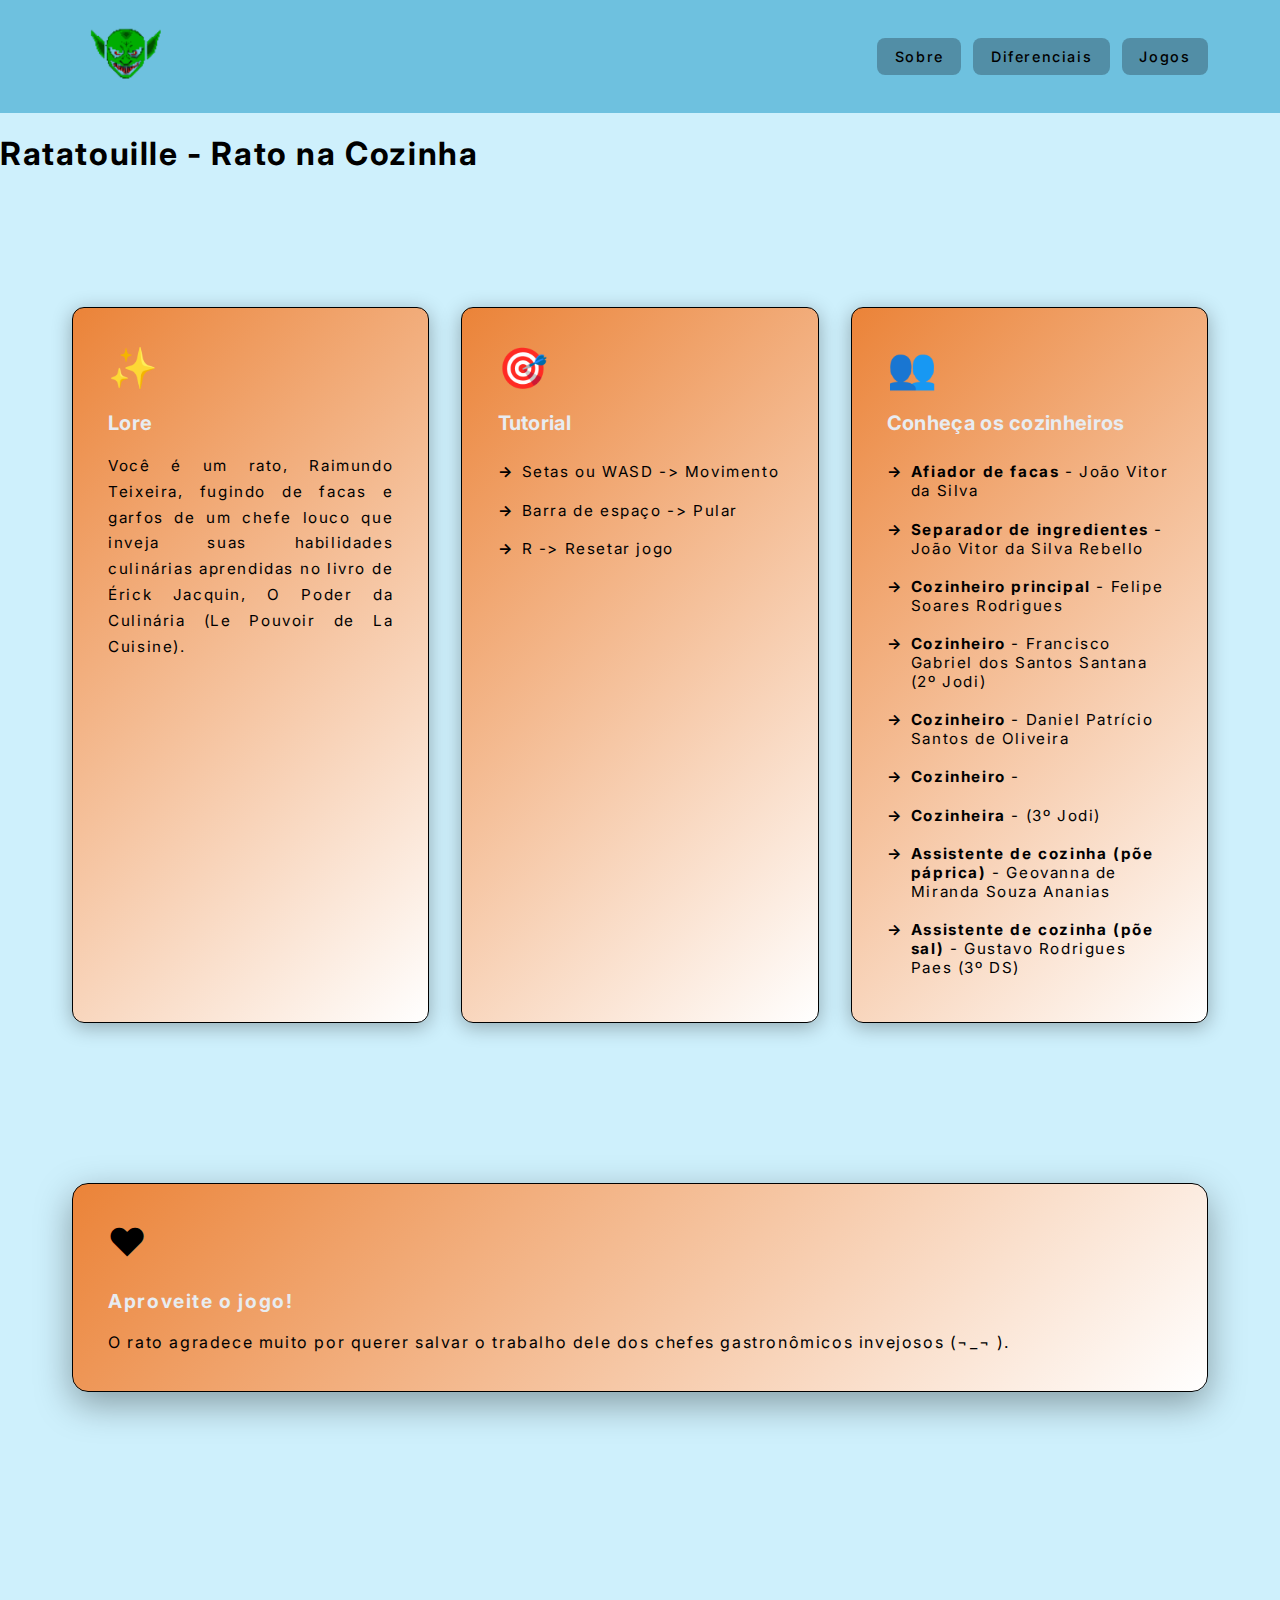
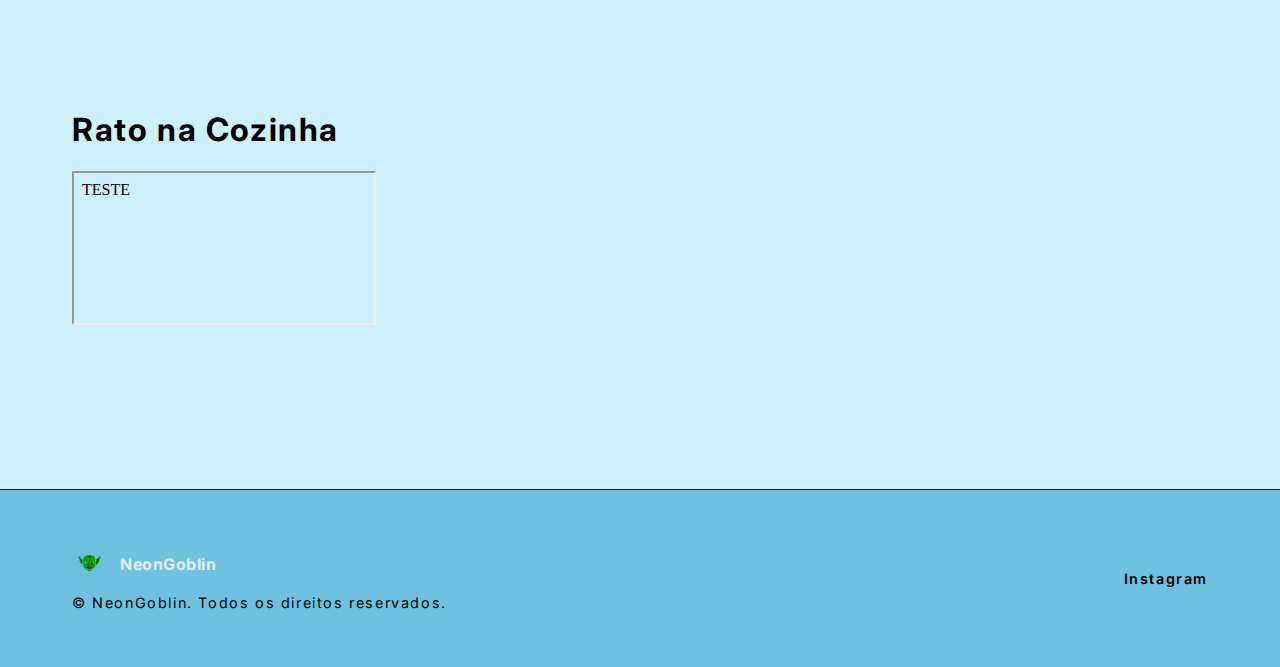
<file: index.html>
<!DOCTYPE html>
<html lang="pt-BR">
  <head>
    <meta charset="utf-8" />
    <meta name="viewport" content="width=device-width,initial-scale=1" />
    <meta http-equiv="X-UA-Compatible" content="IE=edge" />
    <meta name="theme-color" content="#0f1419" />
    <link rel="icon" href="assets/images/logo.png" />
    <title>Rato</title>
    <meta
      name="description"
      content="NeonGoblin — Juntos como Goblins, nossos jogos brilham mais que nosso nome."
    />
    <link rel="preconnect" href="https://fonts.gstatic.com" crossorigin />
    <link
      rel="preload"
      href="https://fonts.googleapis.com/css2?family=Press+Start+2P&family=Inter:wght@300;400;600;800&display=swap"
      as="style"
      onload="this.rel='stylesheet'"
    />
  <link rel="stylesheet" href="assets/css/styles.css" />
  </head>

  <body>
    <header class="site-header" role="banner">
      <div class="container header-inner">
        <a href="#hero" class="brand" aria-label="NeonGoblin Home">
          <img src="assets/images/logo.png" alt="NeonGoblin logo" class="logo" />
          <span class="brand-text">NeonGoblin</span>
        </a>
        <button
          class="menu-toggle"
          type="button"
          aria-label="Alternar navegação"
          aria-controls="primary-navigation"
          aria-expanded="false"
        >
          <span class="menu-bar"></span>
          <span class="menu-bar"></span>
          <span class="menu-bar"></span>
        </button>
        <nav
          class="main-nav"
          id="primary-navigation"
          role="navigation"
          aria-label="Navegação principal"
        >
          <ul>
            <li><a href="#about" class="nav-link">Sobre</a></li>
            <li><a href="#features" class="nav-link">Diferenciais</a></li>
            <li><a href="#games" class="nav-link">Jogos</a></li>
          </ul>
        </nav>
      </div>
    </header>

    <main id="main">
      <h1>Ratatouille - Rato na Cozinha</h1>
        <section id="about" class="about container" aria-labelledby="about-title">
        <div class="about-grid">
          <article class="card" data-card="vision">
            <div class="card-icon">✨</div>
            <h3>Lore</h3>
            <p class="about-text">
              Você é um rato, Raimundo Teixeira, fugindo de facas e garfos de um chefe louco que inveja suas habilidades culinárias aprendidas no livro de Érick Jacquin, O Poder da Culinária (Le Pouvoir de La Cuisine).
            </p>
          </article>

          <article class="card" data-card="values">
            <div class="card-icon">🎯</div>
            <h3>Tutorial</h3>
            <ul>
              <li>Setas ou WASD -> Movimento</li>
              <li>Barra de espaço -> Pular</li>
              <li>R -> Resetar jogo</li>
            </ul>
          </article>

          <article class="card team" data-card="team">
            <div class="card-icon">👥</div>
            <h3>Conheça os cozinheiros</h3>
            <ul>
              <li><strong>Afiador de facas</strong> - João Vitor da Silva</li>
              <li><strong>Separador de ingredientes</strong> - João Vitor da Silva Rebello</li>
              <li><strong>Cozinheiro principal</strong> - Felipe Soares Rodrigues</li>
              <li><strong>Cozinheiro</strong> - Francisco Gabriel dos Santos Santana (2º Jodi)</li>
              <li><strong>Cozinheiro</strong> - Daniel Patrício Santos de Oliveira</li>
              <li><strong>Cozinheiro</strong> - </li>
              <li><strong>Cozinheira</strong> - (3º Jodi)</li>
              <li><strong>Assistente de cozinha (põe páprica)</strong> - Geovanna de Miranda Souza Ananias </li>
              <li><strong>Assistente de cozinha (põe sal)</strong> - Gustavo Rodrigues Paes (3º DS)</li>
            </ul>
          </article>
        </div>
      </section>

      <section
        id="features"
        class="features container"
        aria-labelledby="features-title"
      >
        <div class="feature-grid">
          <article class="feature-card">
            <div class="feature-icon" aria-hidden="true">❤</div>
            <h3>Aproveite o jogo!</h3>
            <p>
              O rato agradece muito por querer salvar o trabalho dele dos chefes gastronômicos invejosos (¬_¬ ).
            </p>
          </article>
        </div>
      </section>

      <section id="games" class="games container" aria-labelledby="games-title">
        <div class="section-header">
          <h2 id="games-title">Jogo</h2>
          <div class="header-accent"></div>
        </div>
        <section class="intro">
        
          
    </section>
    <section class="jogo">
      <h1>Rato na Cozinha</h1>
        <iframe src="seila.html" frameborder="1"></iframe>        
      </section>
    </main>

    <footer id="contact" class="site-footer" role="contentinfo">
      <div class="container footer-inner">
        <div class="footer-brand">
          <p class="brand-inline">
            <img src="assets/images/logo.png" alt="NeonGoblin" class="logo-sml" /> NeonGoblin
          </p>
          <p class="muted">
            © <span id="year"></span> NeonGoblin. Todos os direitos reservados.
          </p>
        </div>
        <nav aria-label="Social">
          <ul class="social">
            <li>
              <a
                href="https://www.instagram.com/neongoblin.studios"
                aria-label="Instagram"
                class="social-link"
                target="_blank"
                rel="noopener"
                >Instagram</a
              >
            </li>
          </ul>
        </nav>
      </div>
    </footer>
    <div
      class="modal"
      id="game-modal"
      role="dialog"
      aria-modal="true"
      aria-hidden="true"
    >
      <div class="modal-backdrop" data-modal-close></div>
      <div class="modal-content" role="document">
        <button
          type="button"
          class="modal-close"
          aria-label="Fechar detalhes"
          data-modal-close
        >
          ×
        </button>
        <div class="modal-body">
          <h3 id="modal-title"></h3>
          <p id="modal-description"></p>
          <ul id="modal-tags" class="modal-tags"></ul>
          <div class="modal-footer">
            <span class="modal-platform"></span>
            <a
              href="https://www.instagram.com/neongoblin.studios"
              id="modal-link"
              target="_blank"
              rel="noopener"
              class="btn ghost"
              >Ver devlog</a
            >
          </div>
        </div>
      </div>
    </div>
    <button
      class="back-to-top"
      id="back-to-top"
      type="button"
      aria-label="Voltar ao topo"
    >
      ↑
    </button>
  <script src="assets/js/script.js" defer></script>
  </body>
</html>
</file>
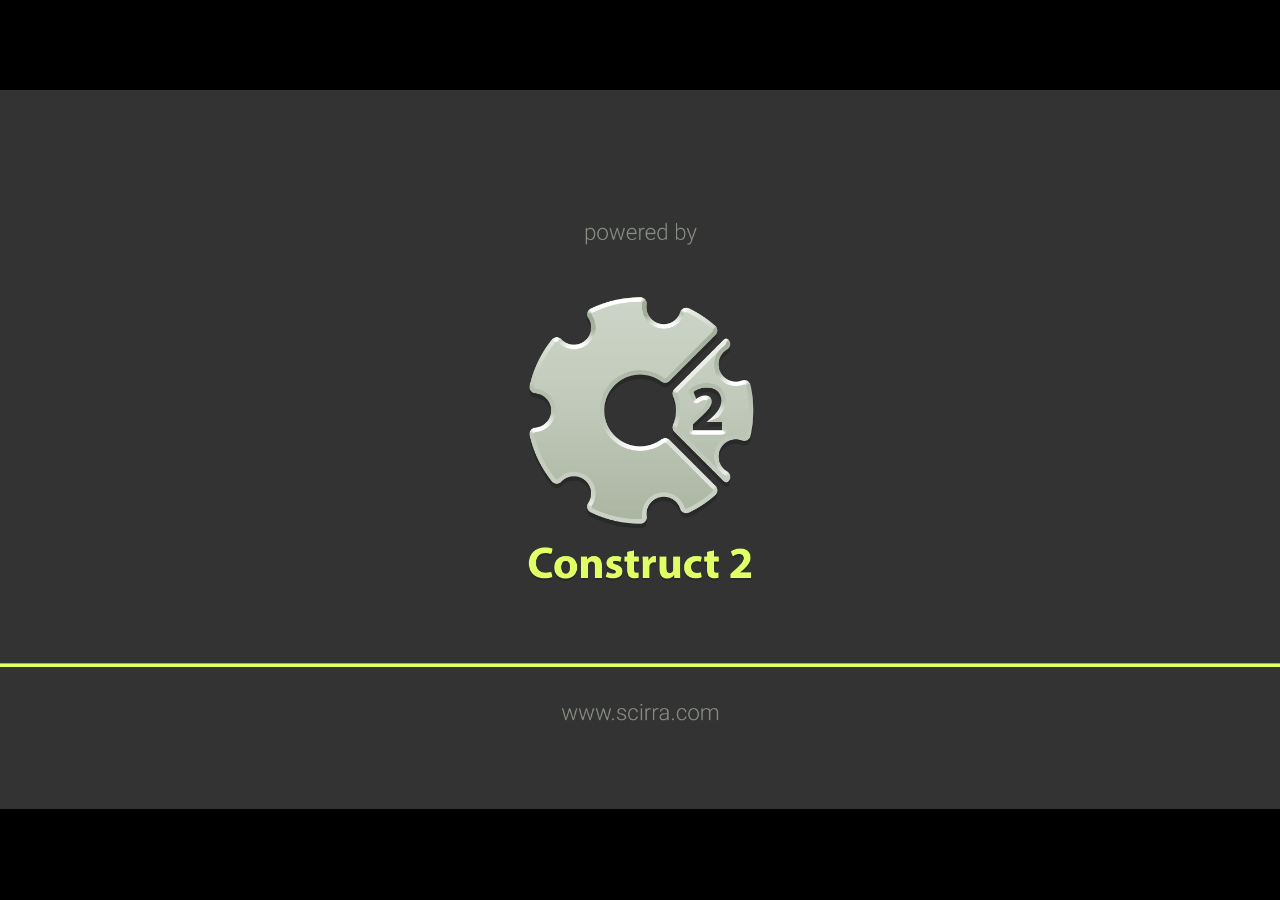
<file: rayinho/index.html>
﻿<!DOCTYPE html>
<html>
<head>
    <meta charset="UTF-8" />
	<meta http-equiv="X-UA-Compatible" content="IE=edge,chrome=1" />
	<title>rayinho</title>
	
	<!-- Standardised web app manifest -->
	<link rel="manifest" href="appmanifest.json" />
	
	<!-- Allow fullscreen mode on iOS devices. (These are Apple specific meta tags.) -->
	<meta name="viewport" content="width=device-width, initial-scale=1.0, maximum-scale=1.0, minimum-scale=1.0, user-scalable=no, minimal-ui" />
	<meta name="apple-mobile-web-app-capable" content="yes" />
	<meta name="apple-mobile-web-app-status-bar-style" content="black" />
	<link rel="apple-touch-icon" sizes="256x256" href="icon-256.png" />
	<meta name="HandheldFriendly" content="true" />
	
	<!-- Chrome for Android web app tags -->
	<meta name="mobile-web-app-capable" content="yes" />
	<link rel="shortcut icon" sizes="256x256" href="icon-256.png" />

    <!-- All margins and padding must be zero for the canvas to fill the screen. -->
	<style type="text/css">
		* {
			padding: 0;
			margin: 0;
		}
		html, body {
			background: #000;
			color: #fff;
			overflow: hidden;
			touch-action: none;
			-ms-touch-action: none;
		}
		canvas {
			touch-action-delay: none;
			touch-action: none;
			-ms-touch-action: none;
		}
    </style>
	

</head> 
 
<body> 
	<div id="fb-root"></div>
	
	<script>
	// Issue a warning if trying to preview an exported project on disk.
	(function(){
		// Check for running exported on file protocol
		if (window.location.protocol.substr(0, 4) === "file")
		{
			alert("Exported games won't work until you upload them. (When running on the file:/// protocol, browsers block many features from working for security reasons.)");
		}
	})();
	</script>
	
	<!-- The canvas must be inside a div called c2canvasdiv -->
	<div id="c2canvasdiv">
	
		<!-- The canvas the project will render to.  If you change its ID, don't forget to change the
		ID the runtime looks for in the jQuery events above (ready() and cr_sizeCanvas()). -->
		<canvas id="c2canvas" width="854" height="480">
			<!-- This text is displayed if the visitor's browser does not support HTML5.
			You can change it, but it is a good idea to link to a description of a browser
			and provide some links to download some popular HTML5-compatible browsers. -->
			<h1>Your browser does not appear to support HTML5.  Try upgrading your browser to the latest version.  <a href="http://www.whatbrowser.org">What is a browser?</a>
			<br/><br/><a href="http://www.microsoft.com/windows/internet-explorer/default.aspx">Microsoft Internet Explorer</a><br/>
			<a href="http://www.mozilla.com/firefox/">Mozilla Firefox</a><br/>
			<a href="http://www.google.com/chrome/">Google Chrome</a><br/>
			<a href="http://www.apple.com/safari/download/">Apple Safari</a></h1>
		</canvas>
		
	</div>
	
	<!-- Pages load faster with scripts at the bottom -->
	
	<!-- Construct 2 exported games require jQuery. -->
	<script src="jquery-3.4.1.min.js"></script>


	
    <!-- The runtime script.  You can rename it, but don't forget to rename the reference here as well.
    This file will have been minified and obfuscated if you enabled "Minify script" during export. -->
	<script src="c2runtime.js"></script>

    <script>
		// Start the Construct 2 project running on window load.
		jQuery(document).ready(function ()
		{			
			// Create new runtime using the c2canvas
			cr_createRuntime("c2canvas");
		});
		
		// Pause and resume on page becoming visible/invisible
		function onVisibilityChanged() {
			if (document.hidden || document.mozHidden || document.webkitHidden || document.msHidden)
				cr_setSuspended(true);
			else
				cr_setSuspended(false);
		};
		
		document.addEventListener("visibilitychange", onVisibilityChanged, false);
		document.addEventListener("mozvisibilitychange", onVisibilityChanged, false);
		document.addEventListener("webkitvisibilitychange", onVisibilityChanged, false);
		document.addEventListener("msvisibilitychange", onVisibilityChanged, false);
		
		function OnRegisterSWError(e)
		{
			console.warn("Failed to register service worker: ", e);
		};
		
		// Runtime calls this global method when ready to start caching (i.e. after startup).
		// This registers the service worker which caches resources for offline support.
		window.C2_RegisterSW = function C2_RegisterSW()
		{
			if (!navigator.serviceWorker)
				return;		// no SW support, ignore call
			
			try {
				navigator.serviceWorker.register("sw.js", { scope: "./" })
				.then(function (reg)
				{
					console.log("Registered service worker on " + reg.scope);
				})
				.catch(OnRegisterSWError);
			}
			catch (e)
			{
				OnRegisterSWError(e);
			}
		};
    </script>
</body> 
</html>
</file>
<file: assets/css/styles.css>
:root {
  --primary: ;
  --primary-dark: ;
  --accent: ;
  --accent-warm: ;
  --danger: ;
  --bg: #CEF0FC;
  --bg-alt: #CEF0FC; 
  --surface: #EB8338;
  --surface-light: #EB8338;
  --muted: ;
  --muted-light: ;
  --text: #000000;
  --text-light: #e8ecf1;
  --border: #6ec1df;
  --border-light: ;
  --glass: ;
  --glow-primary: ;
  --glow-accent: ;
}

* {
  box-sizing: border-box;
  -webkit-user-select: auto;
  user-select: auto;
}

html,
body {
  height: 100%;
  width: 100%;
  max-width: 100%;
  background: linear-gradient(180deg, var(--bg) 0%, var(--bg-alt) 100%);
}

body {
  margin: 0;
  font-family: "Segoe UI", Roboto, "Helvetica Neue", Inter, system-ui,
    -apple-system, Arial, sans-serif;
  background: linear-gradient(135deg, var(--bg) 0%, var(--bg-alt) 100%);
  color: var(--text);
  -webkit-font-smoothing: antialiased;
  -moz-osx-font-smoothing: grayscale;
  overflow-x: hidden;
  letter-spacing: 0.1em;
}

body.modal-open {
  overflow: hidden;
}

.container {
  max-width: 1200px;
  margin: 0 auto;
  padding: 0 2rem;
}

.site-header {
  position: sticky;
  top: 0;
  z-index: 60;
  backdrop-filter: blur(25px);
  background: #6ec1df;
  border-bottom: 1px solid var(--border);
  transition: all 0.3s ease;
}

.site-header.scrolled {
  background: rgba(3, 4, 5, 0.99);
  box-shadow: 0 8px 40px rgba(0, 0, 0, 0.5);
}

.header-inner {
  display: flex;
  align-items: center;
  justify-content: space-between;
  padding: -4rem 0;
  position: relative;
}

.brand {
  display: flex;
  align-items: center;
  gap: 0.75rem;
  text-decoration: none;
  color: inherit;
  transition: transform 0.3s ease;
  -webkit-user-select: none;
  user-select: none;
}

.logo {
  height: 7em;
  width: auto;
}

.brand-text {
  font-weight: 800;
  letter-spacing: 1px;
  font-size: 1.3rem;
  background: linear-gradient(135deg, var(--primary), var(--primary-dark));
  -webkit-background-clip: text;
  -webkit-text-fill-color: transparent;
  background-clip: text;
  filter: brightness(0.95) contrast(1.1);
  -webkit-user-select: none;
  user-select: none;
}

.main-nav ul {
  list-style: none;
  margin: 0;
  padding: 0;
  display: flex;
  gap: 0.75rem;
}

.menu-toggle {
  display: none;
  background: transparent;
  border: 1px solid var(--border-light);
  border-radius: 10px;
  padding: 0.6rem;
  cursor: pointer;
  transition: all 0.3s ease;
  color: var(--text-light);
}

.menu-toggle:focus-visible {
  outline: 3px solid var(--primary);
  outline-offset: 4px;
}

.menu-bar {
  display: block;
  width: 22px;
  height: 2px;
  background: currentColor;
  margin: 4px 0;
}

.menu-toggle[aria-expanded="true"] .menu-bar:nth-child(1) {
  transform: translateY(6px) rotate(45deg);
}

.menu-toggle[aria-expanded="true"] .menu-bar:nth-child(2) {
  opacity: 0;
}

.menu-toggle[aria-expanded="true"] .menu-bar:nth-child(3) {
  transform: translateY(-6px) rotate(-45deg);
}

.nav-link {
  color: var(--muted-light);
  text-decoration: none;
  padding: 0.65rem 1.1rem;
  border-radius: 8px;
  transition: all 0.3s cubic-bezier(0.4, 0, 0.2, 1);
  position: relative;
  font-size: 0.9rem;
  font-weight: 500;
  background: rgba(20, 26, 36, 0.3);
  -webkit-user-select: none;
  user-select: none;
}

.nav-link::before {
  content: "";
  position: absolute;
  bottom: 0;
  left: 0;
  width: 0;
  height: 2px;
  background: var(--primary);
  transition: width 0.3s ease;
}

.nav-link:hover {
  color: var(--text-light);
  background: rgba(30, 40, 55, 0.4);
}

.nav-link:hover::before {
  width: 100%;
}

.nav-link.active {
  color: var(--text-light);
  background: rgba(30, 40, 55, 0.6);
}

.nav-link.active::before {
  width: 100%;
}

.hero {
  position: relative;
  min-height: 100vh;
  display: flex;
  align-items: center;
  justify-content: center;
  overflow: hidden;
  background: linear-gradient(135deg, #030405 0%, #0f1318 100%);
}

.hero-canvas {
  position: absolute;
  inset: 0;
  width: 100%;
  height: 100%;
  display: block;
}

.hero-grid {
  position: absolute;
  inset: 0;
  background-image: linear-gradient(
      rgba(0, 217, 112, 0.02) 1px,
      transparent 1px
    ),
    linear-gradient(90deg, rgba(0, 217, 112, 0.02) 1px, transparent 1px);
  background-size: 50px 50px;
  opacity: 0.4;
  pointer-events: none;
}

.hero::before {
  content: "";
  position: absolute;
  inset: 0;
  background: radial-gradient(
      circle at 20% 50%,
      rgba(0, 217, 112, 0.08) 0%,
      transparent 50%
    ),
    radial-gradient(
      circle at 80% 50%,
      rgba(0, 168, 255, 0.06) 0%,
      transparent 50%
    );
  pointer-events: none;
}

.hero::after {
  content: "";
  position: absolute;
  inset: 0;
  background-image: radial-gradient(
    rgba(255, 255, 255, 0.008) 1px,
    transparent 1px
  );
  background-size: 5px 5px;
  pointer-events: none;
}

.hero-content {
  position: relative;
  text-align: left;
  z-index: 10;
}

.hero-layout {
  display: grid;
  grid-template-columns: repeat(auto-fit, minmax(280px, 1fr));
  gap: 3rem;
  align-items: start;
}

.hero-text-wrapper {
  animation: fadeInUp 0.8s ease 0.2s backwards;
}

.hero-badge {
  display: inline-flex;
  align-items: center;
  gap: 0.4rem;
  padding: 0.45rem 0.9rem;
  border-radius: 999px;
  background: rgba(0, 217, 112, 0.1);
  color: var(--primary);
  font-weight: 600;
  letter-spacing: 0.8px;
  text-transform: uppercase;
  font-size: 0.75rem;
  margin-bottom: 1rem;
  border: 1px solid rgba(0, 217, 112, 0.2);
}

.hero h1 {
  font-family: "Segoe UI", system-ui, -apple-system, sans-serif;
  margin: 0 0 2rem;
  font-size: clamp(2.2rem, 6vw, 4.2rem);
  display: flex;
  justify-content: flex-start;
  align-items: center;
  letter-spacing: 2px;
  font-weight: 800;
  -webkit-user-select: none;
  user-select: none;
}

.hero .pixel {
  color: var(--primary);
  text-shadow: 0 0 30px rgba(0, 217, 112, 0.4), 0 0 60px rgba(0, 217, 112, 0.15);
  animation: glitch-primary 4s ease-in-out infinite;
}

.hero .goblin {
  color: var(--text-light);
  text-shadow: 0 0 20px rgba(0, 168, 255, 0.3), 0 0 10px rgba(0, 0, 0, 0.6);
  animation: glitch-secondary 4.2s ease-in-out infinite;
}

@keyframes glitch-primary {
  0%,
  100% {
    text-shadow: 0 0 30px rgba(0, 217, 112, 0.4),
      0 0 60px rgba(0, 217, 112, 0.15);
  }
  50% {
    text-shadow: 0 0 15px rgba(0, 217, 112, 0.2),
      0 0 30px rgba(0, 217, 112, 0.08);
  }
}

@keyframes glitch-secondary {
  0%,
  100% {
    text-shadow: 0 0 20px rgba(0, 168, 255, 0.3), 0 0 10px rgba(0, 0, 0, 0.6);
  }
  50% {
    text-shadow: 0 0 10px rgba(0, 168, 255, 0.15), 0 0 5px rgba(0, 0, 0, 0.4);
  }
}

.tagline {
  color: var(--muted-light);
  margin-top: 1.5rem;
  font-size: 1rem;
  letter-spacing: 1px;
  animation: fadeInUp 0.8s ease 0.4s backwards;
  font-weight: 400;
  -webkit-user-select: none;
  user-select: none;
}

.hero-actions {
  display: flex;
  gap: 1.2rem;
  justify-content: center;
  margin-top: 3rem;
  animation: fadeInUp 0.8s ease 0.6s backwards;
  flex-wrap: wrap;
}

.hero-text-wrapper .hero-actions {
  justify-content: flex-start;
}

.hero-stats {
  margin-top: 2.5rem;
  display: grid;
  grid-template-columns: repeat(auto-fit, minmax(160px, 1fr));
  gap: 1.5rem;
}

.stat-card {
  background: linear-gradient(135deg, var(--surface) 0%, #17202d 100%);
  border-radius: 12px;
  padding: 1.5rem;
  border: 1px solid var(--border-light);
  box-shadow: 0 8px 30px rgba(0, 0, 0, 0.25);
  position: relative;
  overflow: hidden;
}

.stat-card::after {
  content: "";
  position: absolute;
  inset: 0;
  background: linear-gradient(135deg, rgba(0, 217, 112, 0.1), transparent);
  opacity: 0;
  transition: opacity 0.3s ease;
}

.stat-card:hover::after {
  opacity: 1;
}

.stat-number {
  font-size: 2rem;
  font-weight: 800;
  color: var(--text-light);
  display: block;
  margin-bottom: 0.35rem;
}

.stat-label {
  color: var(--muted-light);
  font-size: 0.85rem;
  letter-spacing: 0.6px;
}

.hero-side {
  display: grid;
  gap: 1.5rem;
}

.hero-card {
  background: linear-gradient(
    135deg,
    rgba(0, 168, 255, 0.08),
    rgba(0, 217, 112, 0.06)
  );
  border: 1px solid var(--border-light);
  border-radius: 16px;
  padding: 1.8rem;
  box-shadow: 0 12px 40px rgba(0, 0, 0, 0.4);
  backdrop-filter: blur(12px);
}

.hero-card h2 {
  margin: 0 0 0.8rem;
  font-size: 1.1rem;
  letter-spacing: 0.4px;
  color: var(--text-light);
}

.hero-card p {
  margin: 0 0 1rem;
  color: var(--muted-light);
  line-height: 1.6;
}

.hero-link {
  color: var(--accent);
  font-weight: 600;
  text-decoration: none;
  display: inline-flex;
  align-items: center;
  gap: 0.35rem;
  transition: color 0.3s ease;
}

.hero-link::after {
  content: "→";
  transition: transform 0.3s ease;
}

.hero-link:hover::after {
  transform: translateX(4px);
}

.btn {
  display: inline-flex;
  align-items: center;
  gap: 0.6rem;
  text-decoration: none;
  padding: 1.1rem 2rem;
  border-radius: 10px;
  font-weight: 600;
  transition: all 0.3s cubic-bezier(0.4, 0, 0.2, 1);
  border: none;
  cursor: pointer;
  font-size: 0.95rem;
  letter-spacing: 0.5px;
  position: relative;
  overflow: hidden;
  -webkit-user-select: none;
  user-select: none;
}

.btn::before {
  content: "";
  position: absolute;
  inset: 0;
  background: linear-gradient(
    135deg,
    transparent 0%,
    rgba(255, 255, 255, 0.08) 50%,
    transparent 100%
  );
  transform: translateX(-100%);
  transition: transform 0.5s ease;
}

.btn:hover::before {
  transform: translateX(100%);
}

.btn.primary {
  background: linear-gradient(135deg, var(--primary), var(--primary-dark));
  color: #000;
  box-shadow: 0 8px 24px rgba(0, 217, 112, 0.18);
}

.btn.primary:hover {
  transform: translateY(-4px);
  box-shadow: 0 16px 40px rgba(255, 7, 7, 0.25);
  background: linear-gradient(135deg, var(--primary-dark), var(--primary));
}

.btn-icon {
  transition: transform 0.3s ease;
}

.btn:hover .btn-icon {
  transform: translateX(4px);
}

.btn.ghost {
  border: 2px solid var(--primary);
  background: rgba(0, 217, 112, 0.05);
  color: var(--primary);
}

.btn.ghost:hover {
  background: rgba(0, 217, 112, 0.1);
  transform: translateY(-4px);
  box-shadow: 0 12px 32px rgba(0, 217, 112, 0.15);
}

.scroll-indicator {
  position: absolute;
  left: 50%;
  transform: translateX(-50%);
  color: var(--primary);
  animation: bounce 2s infinite;
  -webkit-user-select: none;
  user-select: none;
}

.scroll-indicator svg {
  width: 24px;
  height: 24px;
  filter: drop-shadow(0 0 8px rgba(0, 217, 112, 0.3));
}

@keyframes bounce {
  0%,
  100% {
    transform: translateX(-50%) translateY(0);
  }
  50% {
    transform: translateX(-50%) translateY(8px);
  }
}

@keyframes fadeInUp {
  from {
    opacity: 0;
    transform: translateY(20px);
  }
  to {
    opacity: 1;
    transform: translateY(0);
  }
}

/* Sections */
.about,
.features,
.games {
  padding: 5rem 2rem;
}

.section-header {
  margin-bottom: 5rem;
}

.about-text {
  text-align: justify;
}

.section-header h2 {
  font-family: "Segoe UI", system-ui, sans-serif;
  font-size: clamp(2rem, 4vw, 3rem);
  margin: 0 0 1.2rem;
  background: linear-gradient(135deg, var(--primary), var(--accent));
  -webkit-background-clip: text;
  -webkit-text-fill-color: transparent;
  background-clip: text;
  letter-spacing: 1px;
  font-weight: 800;
  -webkit-user-select: none;
  user-select: none;
}

.header-accent {
  height: 3px;
  width: 70px;
  background: linear-gradient(90deg, var(--primary), var(--primary-dark));
  border-radius: 2px;
  animation: expandWidth 0.8s ease 0.2s backwards;
}

@keyframes expandWidth {
  from {
    width: 0;
  }
  to {
    width: 70px;
  }
}

.lead {
  color: var(--muted-light);
  max-width: 70ch;
  font-size: 1.05rem;
  line-height: 1.8;
  margin-bottom: 2.5rem;
  font-weight: 400;
}

/* About Grid */
.about-grid {
  display: grid;
  grid-template-columns: repeat(auto-fit, minmax(300px, 1fr));
  gap: 2rem;
  margin-top: 2rem;
}

.card {
  background: linear-gradient(135deg, var(--surface-light) 0%, #ffffff 100%);
  padding: 2.2rem;
  border-radius: 12px;
  border: 1px solid var(--border-light);
  transition: all 0.3s cubic-bezier(0.4, 0, 0.2, 1);
  position: relative;
  overflow: hidden;
  animation: fadeInUp 0.8s ease backwards;
  box-shadow: 0 4px 20px rgba(0, 0, 0, 0.3);
}

.card:nth-child(1) {
  animation-delay: 0.2s;
}
.card:nth-child(2) {
  animation-delay: 0.3s;
}
.card:nth-child(3) {
  animation-delay: 0.4s;
}

.card::before {
  content: "";
  position: absolute;
  inset: 0;
  background: linear-gradient(135deg, var(--glow-primary) 0%, transparent 100%);
  opacity: 0;
  transition: opacity 0.3s ease;
  border-radius: 12px;
  pointer-events: none;
}

.card:hover {
  transform: translateY(-8px);
  border-color: rgba(0, 217, 112, 0.3);
  background: linear-gradient(135deg, #1f2937 0%, #1a2332 100%);
  box-shadow: 0 16px 40px rgba(0, 217, 112, 0.08);
}

.card:hover::before {
  opacity: 0.2;
}

.card-icon {
  font-size: 2.5rem;
  margin-bottom: 1.2rem;
  display: block;
  -webkit-user-select: none;
  user-select: none;
}

.card h3 {
  margin: 0 0 1.1rem;
  color: var(--text-light);
  font-size: 1.25rem;
  font-weight: 700;
  letter-spacing: 0.3px;
  -webkit-user-select: none;
  user-select: none;
}

.card p {
  color: var(--muted-light);
  line-height: 1.7;
  margin: 0;
  font-size: 0.95rem;
}

.card ul {
  list-style: none;
  padding: 0;
  margin: 0;
}

.card li {
  color: var(--muted-light);
  padding: 0.6rem 0;
  padding-left: 1.5rem;
  position: relative;
  font-size: 0.95rem;
}

.card li::before {
  content: "→";
  position: absolute;
  left: 0;
  color: var(--primary);
  font-weight: 700;
}

.about-highlights {
  margin-top: 3rem;
  display: grid;
  grid-template-columns: repeat(auto-fit, minmax(160px, 1fr));
  gap: 1.5rem;
}

.highlight {
  background: linear-gradient(
    135deg,
    rgba(0, 217, 112, 0.12),
    rgba(0, 168, 255, 0.08)
  );
  border-radius: 12px;
  padding: 1.5rem;
  border: 1px solid rgba(0, 217, 112, 0.15);
  box-shadow: 0 12px 32px rgba(0, 0, 0, 0.25);
}

.highlight-label {
  display: block;
  font-size: 0.75rem;
  color: var(--muted-light);
  text-transform: uppercase;
  letter-spacing: 1px;
}

.highlight-value {
  display: block;
  margin-top: 0.5rem;
  font-size: 1.8rem;
  font-weight: 800;
  color: var(--text-light);
}

.feature-grid {
  display: grid;
  grid-template-columns: repeat(auto-fit, minmax(260px, 1fr));
  gap: 2rem;
}

.feature-card {
  background: linear-gradient(
    135deg,
    var(--surface-light) 0%,
    rgb(255, 255, 255) 100%
  );
  border-radius: 16px;
  padding: 2.2rem;
  border: 1px solid var(--border-light);
  box-shadow: 0 12px 36px rgba(0, 0, 0, 0.35);
  position: relative;
  overflow: hidden;
  animation: fadeInUp 0.8s ease backwards;
}

.feature-card::before {
  content: "";
  position: absolute;
  inset: 0;
  background: radial-gradient(
    circle at top right,
    rgba(0, 168, 255, 0.12),
    transparent 60%
  );
  opacity: 0;
  transition: opacity 0.3s ease;
}

.feature-card:hover::before {
  opacity: 1;
}

.feature-icon {
  font-size: 2.4rem;
  display: inline-flex;
  margin-bottom: 1.5rem;
}

.feature-card h3 {
  margin: 0 0 1rem;
  font-size: 1.2rem;
  color: var(--text-light);
  font-weight: 700;
}

.feature-card p {
  margin: 0;
  color: var(--muted-light);
  line-height: 1.7;
}

.games-grid {
  display: grid;
  grid-template-columns: repeat(auto-fit, minmax(320px, 1fr));
  gap: 2.5rem;
  margin-top: 2rem;
}

.games-toolbar {
  display: flex;
  flex-direction: column;
  gap: 1.2rem;
  margin-bottom: 2rem;
}

.filters {
  display: inline-flex;
  align-items: center;
  gap: 0.75rem;
  flex-wrap: wrap;
}

.filter-btn {
  background: rgba(20, 26, 36, 0.6);
  color: var(--muted-light);
  border: 1px solid var(--border-light);
  border-radius: 999px;
  padding: 0.55rem 1.2rem;
  font-size: 0.85rem;
  font-weight: 600;
  letter-spacing: 0.5px;
  cursor: pointer;
  transition: all 0.3s ease;
}

.filter-btn:hover,
.filter-btn:focus-visible {
  color: var(--text-light);
  border-color: rgba(0, 217, 112, 0.4);
}

.filter-btn.active {
  background: linear-gradient(135deg, var(--primary), var(--primary-dark));
  color: #000;
  box-shadow: 0 8px 20px rgba(0, 217, 112, 0.2);
}

.games-hint {
  color: var(--muted-light);
  font-size: 0.9rem;
}

.game-card {
  background: linear-gradient(135deg, var(--surface-light) 0%, #1a2332 100%);
  border-radius: 12px;
  border: 1px solid var(--border-light);
  overflow: hidden;
  transition: all 0.3s cubic-bezier(0.4, 0, 0.2, 1);
  animation: fadeInUp 0.8s ease backwards;
  display: flex;
  flex-direction: column;
  height: 100%;
  box-shadow: 0 4px 20px rgba(0, 0, 0, 0.3);
}

.game-card[data-game="0"] {
  animation-delay: 0.2s;
}
.game-card[data-game="1"] {
  animation-delay: 0.3s;
}
.game-card[data-game="2"] {
  animation-delay: 0.4s;
}

.game-art {
  height: 220px;
  background: linear-gradient(
    135deg,
    rgba(0, 217, 112, 0.1) 0%,
    rgba(0, 168, 255, 0.08) 50%,
    rgba(232, 115, 15, 0.04) 100%
  );
  position: relative;
  overflow: hidden;
  border-bottom: 1px solid var(--border-light);
}

.game-art::before {
  content: "";
  position: absolute;
  inset: 0;
  background: linear-gradient(
    45deg,
    transparent 30%,
    rgba(255, 255, 255, 0.02) 50%,
    transparent 70%
  );
  animation: shimmer 3s infinite;
}

@keyframes shimmer {
  0% {
    transform: translateX(-100%);
  }
  100% {
    transform: translateX(100%);
  }
}

.game-content {
  padding: 1.8rem;
  flex-grow: 1;
  display: flex;
  flex-direction: column;
}

.game-card h3 {
  margin: 0 0 0.8rem;
  font-size: 1.2rem;
  color: var(--text-light);
  font-weight: 700;
  letter-spacing: 0.3px;
  -webkit-user-select: none;
  user-select: none;
}

.game-card p {
  color: var(--muted-light);
  margin: 0 0 1.3rem;
  line-height: 1.6;
  flex-grow: 1;
  font-size: 0.95rem;
}

.game-meta {
  display: flex;
  gap: 0.9rem;
  align-items: center;
  flex-wrap: wrap;
}

.badge {
  display: inline-block;
  padding: 0.45rem 0.9rem;
  background: rgba(0, 217, 112, 0.1);
  color: var(--primary);
  border-radius: 6px;
  font-size: 0.75rem;
  font-weight: 700;
  letter-spacing: 0.5px;
  border: 1px solid rgba(0, 217, 112, 0.15);
  -webkit-user-select: none;
  user-select: none;
}

.badge.soon {
  background: rgba(232, 115, 15, 0.1);
  color: var(--accent-warm);
  border-color: rgba(232, 115, 15, 0.15);
}

.badge.dev {
  background: rgba(14, 165, 233, 0.12);
  color: var(--accent);
  border-color: rgba(14, 165, 233, 0.2);
}

.platform {
  color: var(--muted);
  font-size: 0.85rem;
  font-weight: 500;
}

.game-card:hover {
  transform: translateY(-8px);
  border-color: rgba(0, 217, 112, 0.3);
  box-shadow: 0 16px 40px rgba(0, 217, 112, 0.08);
}

.game-card:hover .game-art {
  background: linear-gradient(
    135deg,
    rgba(0, 217, 112, 0.15) 0%,
    rgba(0, 168, 255, 0.12) 50%,
    rgba(232, 115, 15, 0.08) 100%
  );
}

.cta {
  padding: 5rem 0;
  background: linear-gradient(
    135deg,
    rgba(0, 217, 112, 0.08),
    rgba(0, 168, 255, 0.08)
  );
  border-top: 1px solid var(--border-light);
  border-bottom: 1px solid var(--border-light);
  margin-top: 6rem;
}

.cta-inner {
  display: flex;
  gap: 3rem;
  align-items: center;
  justify-content: space-between;
}

.cta-text h2 {
  margin: 0 0 1rem;
  font-size: clamp(2rem, 4vw, 3rem);
  color: var(--text-light);
}

.cta-text p {
  margin: 0;
  color: var(--muted-light);
  line-height: 1.8;
  max-width: 50ch;
}

.cta-form {
  display: grid;
  grid-template-columns: 1fr auto;
  gap: 1rem;
  align-items: center;
}

.cta-form input {
  padding: 1rem 1.2rem;
  border-radius: 10px;
  border: 1px solid var(--border-light);
  background: rgba(10, 13, 18, 0.9);
  color: var(--text-light);
  font-size: 1rem;
  transition: border 0.3s ease, box-shadow 0.3s ease;
}

.cta-form input:focus-visible {
  border-color: rgba(0, 217, 112, 0.6);
  outline: none;
  box-shadow: 0 0 0 3px rgba(0, 217, 112, 0.2);
}

.form-feedback {
  grid-column: 1 / -1;
  min-height: 1.2rem;
  font-size: 0.85rem;
  color: var(--muted-light);
}

.form-feedback.success {
  color: var(--primary);
}

.form-feedback.error {
  color: var(--danger);
}

.site-footer {
  border-top: 1px solid var(--border-light);
  padding: 3.5rem 0;
  margin-top: 5rem;
  background: #6ec1df;
}

.modal {
  position: fixed;
  inset: 0;
  display: flex;
  align-items: center;
  justify-content: center;
  padding: 2rem;
  background: #6ec1df;
  backdrop-filter: blur(10px);
  opacity: 0;
  pointer-events: none;
  transition: opacity 0.3s ease;
  z-index: 100;
}

.modal[aria-hidden="false"] {
  opacity: 1;
  pointer-events: auto;
}

.modal-backdrop {
  position: absolute;
  inset: 0;
  cursor: pointer;
}

.modal-content {
  position: relative;
  background: linear-gradient(135deg, var(--surface-light) 0%, #0f1318 100%);
  border: 1px solid var(--border-light);
  border-radius: 16px;
  padding: 2.5rem;
  max-width: 520px;
  width: 100%;
  box-shadow: 0 20px 60px rgba(0, 0, 0, 0.45);
  animation: fadeInUp 0.4s ease;
}

.modal-close {
  position: absolute;
  top: 1rem;
  right: 1rem;
  background: transparent;
  border: none;
  color: var(--muted-light);
  font-size: 2rem;
  cursor: pointer;
}

.modal-body h3 {
  margin: 0 0 1rem;
  color: var(--text-light);
  font-size: 1.6rem;
}

.modal-body p {
  color: var(--muted-light);
  line-height: 1.7;
}

.modal-tags {
  list-style: none;
  padding: 0;
  margin: 1.5rem 0 1.8rem;
  display: flex;
  flex-wrap: wrap;
  gap: 0.6rem;
}

.modal-tags li {
  padding: 0.4rem 0.8rem;
  background: rgba(0, 168, 255, 0.12);
  border: 1px solid rgba(0, 168, 255, 0.25);
  border-radius: 999px;
  font-size: 0.75rem;
  letter-spacing: 0.5px;
  text-transform: uppercase;
}

.modal-footer {
  display: flex;
  justify-content: space-between;
  align-items: center;
  gap: 1rem;
  flex-wrap: wrap;
}

.modal-platform {
  color: var(--muted-light);
  font-size: 0.9rem;
}

.back-to-top {
  position: fixed;
  bottom: 2rem;
  right: 2rem;
  width: 48px;
  height: 48px;
  border-radius: 50%;
  border: 1px solid rgba(0, 217, 112, 0.6);
  background: rgba(3, 4, 5, 0.8);
  color: var(--primary);
  font-size: 1.4rem;
  cursor: pointer;
  display: flex;
  align-items: center;
  justify-content: center;
  box-shadow: 0 12px 30px rgba(0, 0, 0, 0.4);
  opacity: 0;
  pointer-events: none;
  transition: opacity 0.3s ease, transform 0.3s ease;
  transform: translateY(10px);
  z-index: 90;
}

.back-to-top.visible {
  opacity: 1;
  pointer-events: auto;
  transform: translateY(0);
}

.footer-inner {
  display: flex;
  align-items: center;
  justify-content: space-between;
  padding: 0 2rem;
  max-width: 1200px;
  margin: 0 auto;
}

.footer-brand {
  flex: 1;
}

.brand-inline {
  display: flex;
  align-items: center;
  gap: 0.75rem;
  margin: 0;
  font-weight: 700;
  color: var(--text-light);
  letter-spacing: 0.5px;
  -webkit-user-select: none;
  user-select: none;
}

.logo-sml {
  height: 36px;
  vertical-align: middle;
  filter: drop-shadow(0 0 6px rgba(0, 217, 112, 0.2));
  -webkit-user-select: none;
  user-select: none;
}

.muted {
  color: var(--muted-light);
  margin: 0.75rem 0 0;
  font-size: 0.9rem;
  font-weight: 400;
}

.social {
  list-style: none;
  display: flex;
  gap: 2rem;
  padding: 0;
  margin: 0;
}

.social-link {
  color: var(--muted-light);
  text-decoration: none;
  font-weight: 600;
  transition: all 0.3s ease;
  position: relative;
  font-size: 0.9rem;
  -webkit-user-select: none;
  user-select: none;
}

.social-link::after {
  content: "";
  position: absolute;
  bottom: -6px;
  left: 0;
  width: 0;
  height: 2px;
  background: var(--primary);
  transition: width 0.3s ease;
}

.social-link:hover {
  color: var(--primary);
}

.social-link:hover::after {
  width: 100%;
}

@media (max-width: 900px) {
  .menu-toggle {
    display: inline-flex;
    flex-direction: column;
    align-items: center;
    justify-content: center;
  }

  .main-nav {
    position: absolute;
    top: 100%;
    right: 0;
    background: rgba(3, 4, 5, 0.98);
    border: 1px solid var(--border-light);
    border-radius: 12px;
    padding: 1.2rem;
    box-shadow: 0 20px 40px rgba(0, 0, 0, 0.45);
    display: none;
    min-width: 220px;
  }

  .main-nav.open {
    display: block;
  }

  .main-nav ul {
    flex-direction: column;
    gap: 0.75rem;
  }

  .nav-link {
    display: block;
    width: 100%;
    text-align: left;
  }
}

@media (max-width: 768px) {
  .hero-canvas {
    display: none;
  }

  .hero {
    padding-top: 3.5rem;
    padding-bottom: 4rem;
  }

  .site-header {
    padding: 0.4rem 0;
  }

  .header-inner {
    padding: 0;
  }

  .logo {
    height: 3.5rem;
  }

  .brand-text {
    font-size: 1.1rem;
  }

  .container {
    padding: 0rem 1.5rem;
  }

  .hero-layout {
    grid-template-columns: 1fr;
  }

  .hero-text-wrapper {
    display: flex;
    flex-direction: column;
    align-items: center;
    text-align: center;
    gap: 0rem;
  }

  .hero h1 {
    flex-direction: row;
    flex-wrap: wrap;
    gap: 0.35rem;
    justify-content: center;
    align-items: center;
    text-align: center;
    margin-bottom: 0.75rem;
  }

  .tagline {
    text-align: center;
    margin-left: auto;
    margin-right: auto;
    max-width: 32ch;
    margin-top: 0.5rem;
  }

  .hero-actions {
    flex-direction: column;
    align-items: center;
    gap: 1.2rem;
  }

  .btn {
    width: 100%;
    max-width: 320px;
    justify-content: center;
  }

  .hero-text-wrapper .hero-actions {
    justify-content: center;
    width: 100%;
  }

  .hero-stats {
    grid-template-columns: repeat(auto-fit, minmax(140px, 1fr));
  }

  .games-toolbar {
    align-items: flex-start;
  }

  .filters {
    justify-content: flex-start;
  }

  .footer-inner {
    flex-direction: column;
    gap: 2rem;
    text-align: center;
  }

  .brand-inline {
    justify-content: center;
  }

  .about-grid,
  .feature-grid,
  .games-grid {
    grid-template-columns: 1fr;
  }

  .about,
  .features,
  .games {
    padding: 3rem 1.5rem;
  }

  .cta-inner {
    flex-direction: column;
    align-items: flex-start;
  }

  .cta-form {
    grid-template-columns: 1fr;
    width: 100%;
  }

  .back-to-top {
    bottom: 1.5rem;
    right: 1.5rem;
  }
}

a:focus-visible {
  outline: 3px solid var(--primary);
  outline-offset: 4px;
}
</file>
